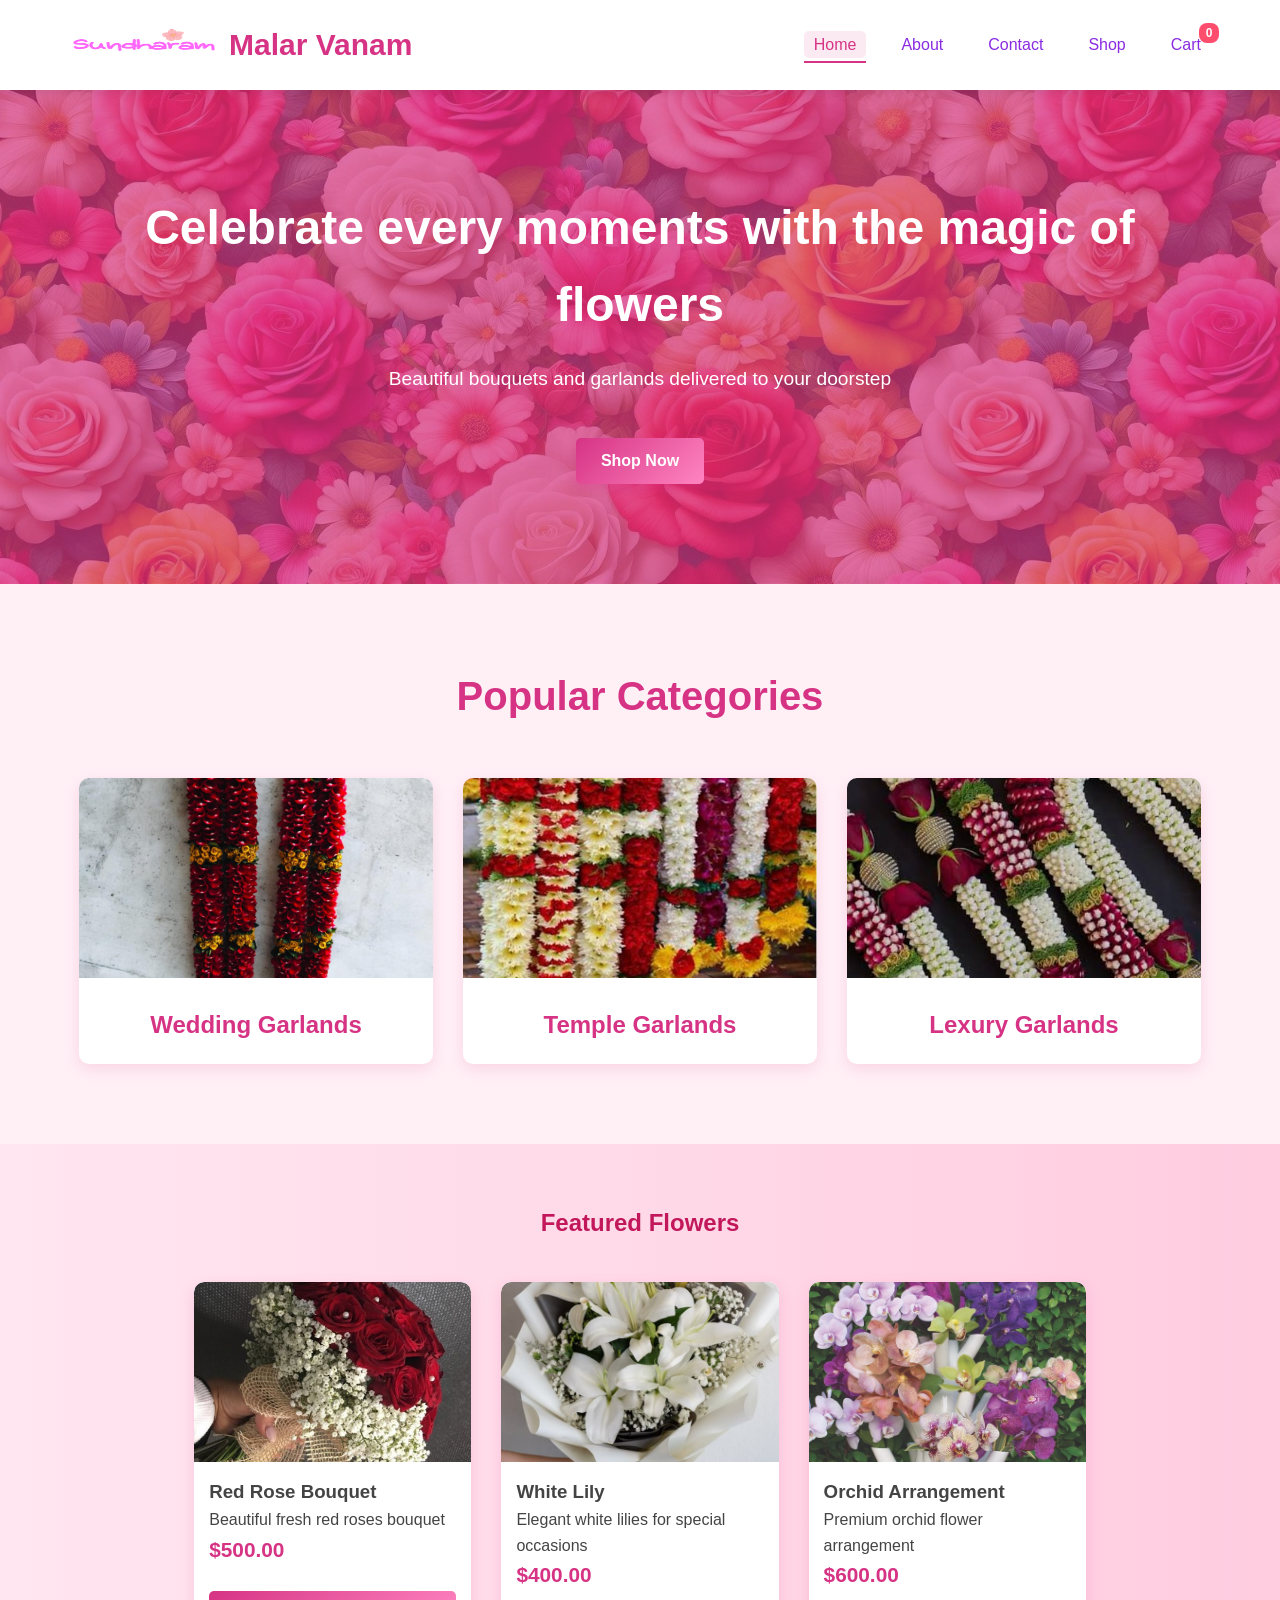
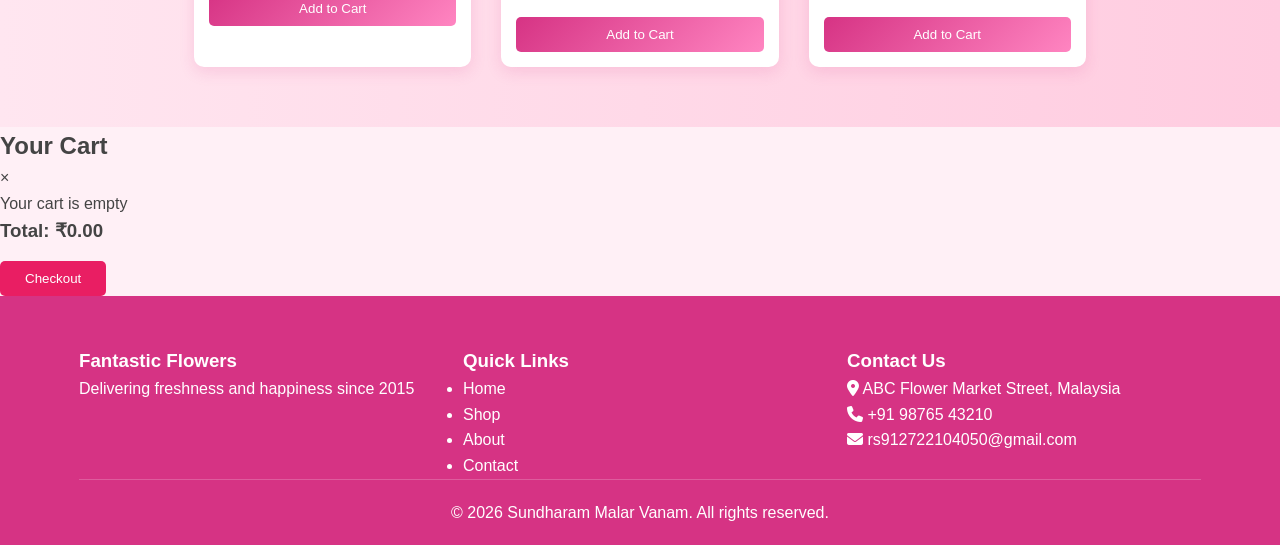
<file: index.html>
<!DOCTYPE html>
<html lang="en">
<head>
    <meta charset="UTF-8">
    <title>Sundharam - Malar Vanam</title>
    <link rel="stylesheet" href="style.css">
    <link rel="stylesheet" href="https://cdnjs.cloudflare.com/ajax/libs/font-awesome/6.4.0/css/all.min.css">
</head>
<body>

    <!-- Header -->
    <header>
        <div class="container">
            <div class="logo">
                <img src="sun logo.jpeg" alt="Malar Vanam Logo">
                <h1>Malar Vanam</h1>
            </div>
            <nav>
                <ul class="nav-links">
                    <li><a href="index.html" class="active">Home</a></li>
                    <li><a href="about.html">About</a></li>
                    <li><a href="contact.html">Contact</a></li>
                    <li><a href="shop.html">Shop</a></li>
                    <li><a href="#" id="cartLink">Cart <span class="cart-count">0</span></a></li>
                </ul>
            </nav>
        </div>
    </header>

    <!-- Hero Section -->
    <section class="hero">
        <div class="container">
            <div class="hero-content">
                <h1>Celebrate every moments with the magic of flowers</h1>
                <p>Beautiful bouquets and garlands delivered to your doorstep</p>
                <a href="shop.html" class="btn-primary">Shop Now</a>
            </div>
        </div>
    </section> 

    <!-- Categories Section -->
    <section class="categories">
        <div class="container">
            <h2>Popular Categories</h2>
            <div class="category-grid">
                <div class="category-card">
                    <img src="Wedding Garlands.jpeg" alt="Wedding Garlands">
                    <h3>Wedding Garlands</h3>
                </div>
                <div class="category-card">
                    <img src="temple garlands.jpeg" alt="Temple Gralands">
                    <h3>Temple Garlands</h3>
                </div>
                <div class="category-card">
                    <img src="lexury garlands.jpeg" alt="Lexury Garlands">
                    <h3>Lexury Garlands</h3>
                </div>
            </div>
        </div>
    </section>

    <!-- Featured Flowers -->
    <section class="featured">
        <div class="container">
            <h2>Featured Flowers</h2>
            <div class="food-grid" id="featuredFlowers">
                <!-- Flower items will load here -->
            </div>
        </div>
    </section>
    <!-- Cart Sidebar -->
<div class="cart-container">
    <div class="cart-header">
        <h2>Your Cart</h2>
        <span class="close-btn">&times;</span>
    </div>

    <div class="cart-body">
        <p class="empty-cart">Your cart is empty</p>
    </div>

    <div class="cart-footer">
        <h3>Total: ₹0.00</h3>
        <button class="checkout-btn">Checkout</button>
    </div>
</div>

    <!-- Footer -->
    <footer>
        <div class="container">
            <div class="footer-content">
                <div class="footer-section">
                    <h3>Fantastic Flowers</h3>
                    <p>Delivering freshness and happiness since 2015</p>
                </div>

                <div class="footer-section">
                    <h3>Quick Links</h3>
                    <ul>
                        <li><a href="index.html">Home</a></li>
                        <li><a href="shop.html">Shop</a></li>
                        <li><a href="about.html">About</a></li>
                        <li><a href="contact.html">Contact</a></li>
                    </ul>
                </div>

                <div class="footer-section">
                    <h3>Contact Us</h3>
                    <p><i class="fas fa-map-marker-alt"></i> ABC Flower Market Street, Malaysia</p>
                    <p><i class="fas fa-phone"></i> +91 98765 43210</p>
                    <p><i class="fas fa-envelope"></i> rs912722104050@gmail.com</p>
                </div>
            </div>

            <div class="footer-bottom">
                <p>&copy; 2026 Sundharam Malar Vanam. All rights reserved.</p>
            </div>
        </div>
    </footer>

    <script src="script.js"></script>

</body>

</html>
</file>
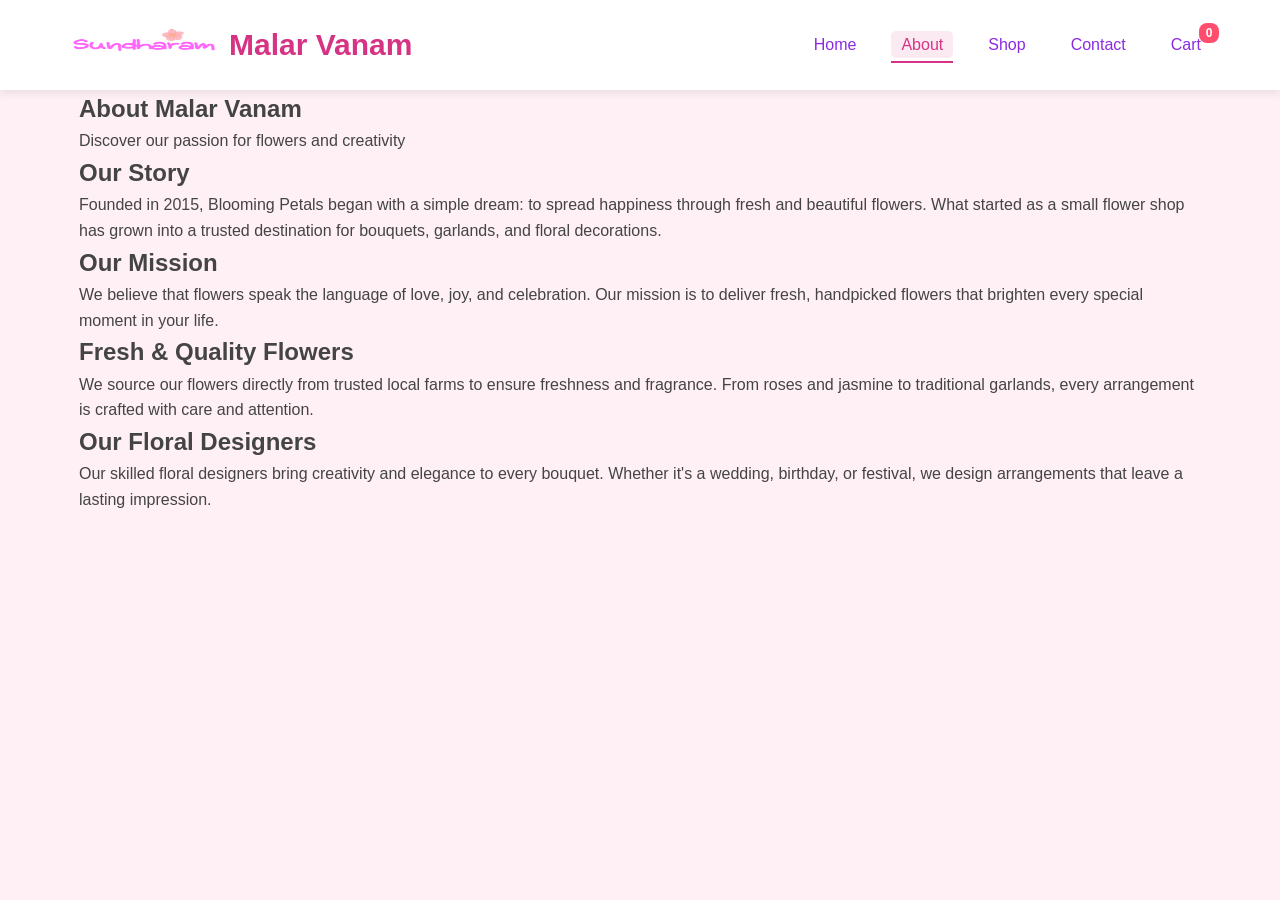
<file: about.html>
<!DOCTYPE html>
<html lang="en">
<head>
    <meta charset="UTF-8">
    <title>About Us - Sundharam Malar Vanam</title>
    <link rel="stylesheet" href="style.css">
    <link rel="stylesheet" href="https://cdnjs.cloudflare.com/ajax/libs/font-awesome/6.4.0/css/all.min.css">
</head>
<body>

    <!-- Header Section -->
    <header>
        <div class="container">
            <div class="logo">
                <img src="sun logo.jpeg" alt="Malar Vanam Logo">
                <h1>Malar Vanam</h1>
            </div>
            <nav>
                <ul class="nav-links">
                    <li><a href="index.html">Home</a></li>
                    <li><a href="about.html" class="active">About</a></li>
                    <li><a href="shop.html">Shop</a></li>
                    <li><a href="contact.html">Contact</a></li>
                    <li><a href="#" id="cartLink">Cart <span class="cart-count">0</span></a></li>
                </ul>
            </nav>
        </div>
    </header>

    <!-- About Section -->
    <section class="about-page">
        <div class="container">
            <div class="about-header">
                <h1>About Malar Vanam</h1>
                <p>Discover our passion for flowers and creativity</p>
            </div>
            
            <div class="about-content">
                <h2>Our Story</h2>
                <p>Founded in 2015, Blooming Petals began with a simple dream: to spread happiness through fresh and beautiful flowers. What started as a small flower shop has grown into a trusted destination for bouquets, garlands, and floral decorations.</p>
                
                <h2>Our Mission</h2>
                <p>We believe that flowers speak the language of love, joy, and celebration. Our mission is to deliver fresh, handpicked flowers that brighten every special moment in your life.</p>
                
                <h2>Fresh & Quality Flowers</h2>
                <p>We source our flowers directly from trusted local farms to ensure freshness and fragrance. From roses and jasmine to traditional garlands, every arrangement is crafted with care and attention.</p>
                
                <h2>Our Floral Designers</h2>
                <p>Our skilled floral designers bring creativity and elegance to every bouquet. Whether it's a wedding, birthday, or festival, we design arrangements that leave a lasting impression.</p>
            </div>
        </div>
    </section>
</file>
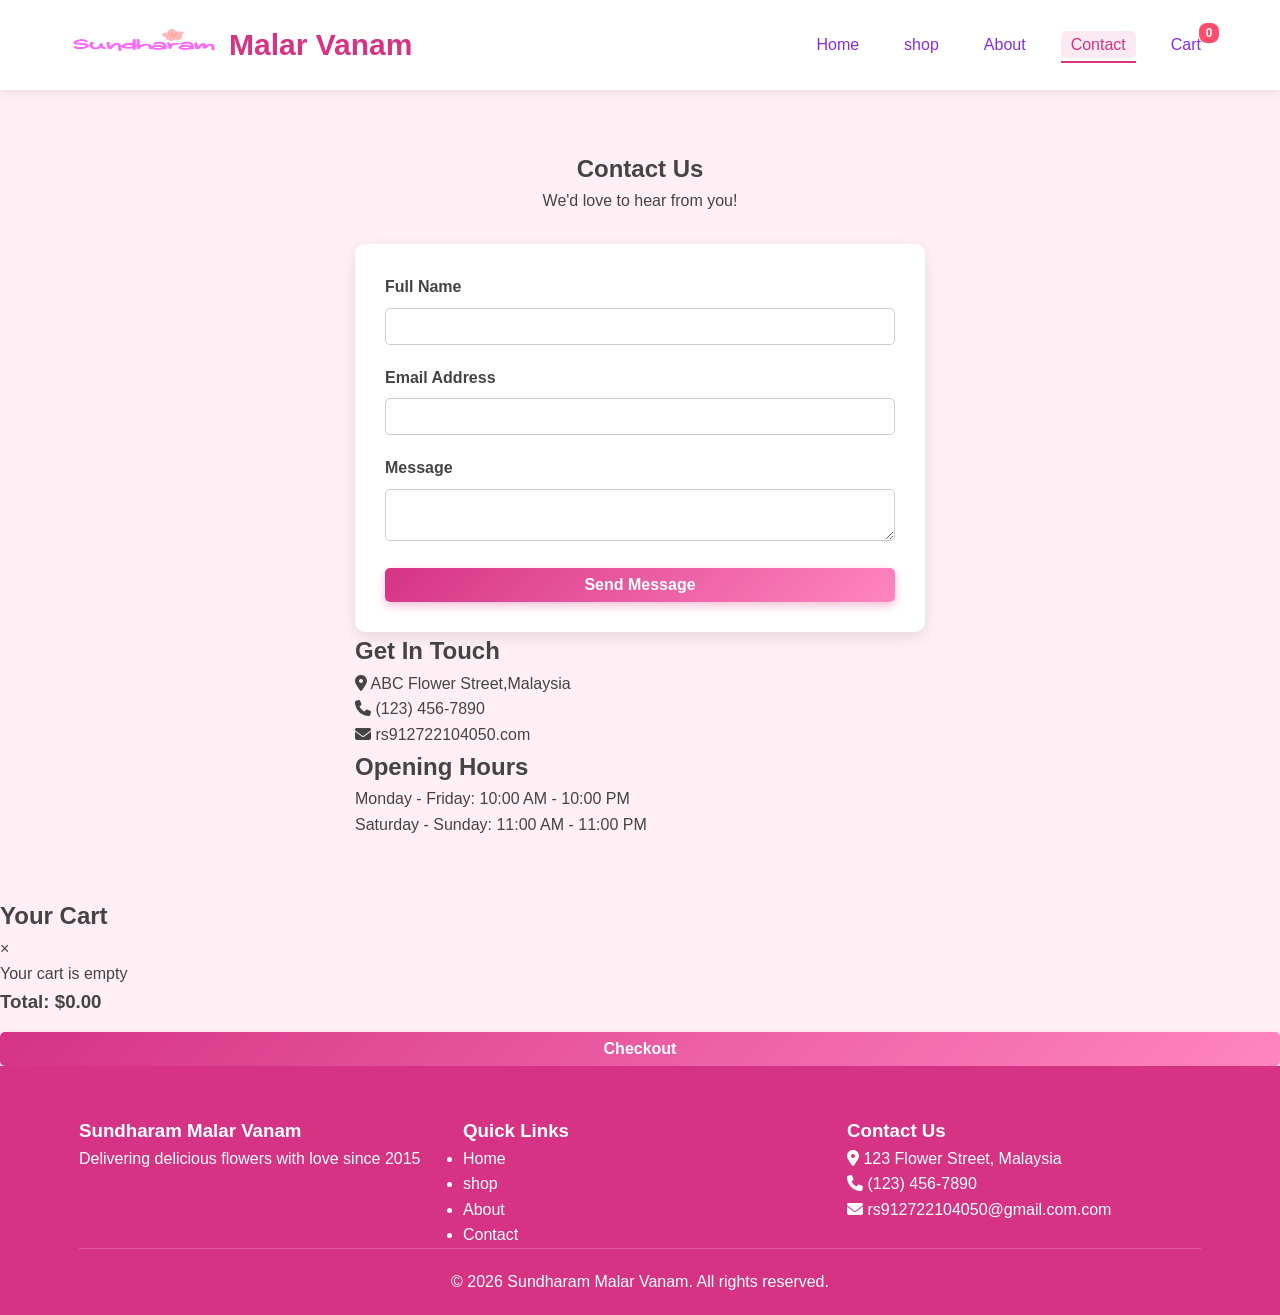
<file: contact.html>
<!DOCTYPE html>
<html lang="en">
<head>
    <meta charset="UTF-8">
    <meta name="viewport" content="width=device-width, initial-scale=1.0">
    <title>Contact Us - Sundharam Malar Vanam</title>
    <link rel="stylesheet" href="style.css">
    <link rel="stylesheet" href="https://cdnjs.cloudflare.com/ajax/libs/font-awesome/6.4.0/css/all.min.css">
</head>
<body>
    <!-- Header Section -->
    <header>
        <div class="container">
            <div class="logo">
                <img src="sun logo.jpeg" alt="Malar Vanam Logo">
                <h1>Malar Vanam</h1>
            </div>
            <nav>
                <ul class="nav-links">
                    <li><a href="index.html">Home</a></li>
                    <li><a href="shop.html">shop</a></li>
                    <li><a href="about.html">About</a></li>
                    <li><a href="contact.html" class="active">Contact</a></li>
                    <li><a href="#" id="cartLink">Cart <span class="cart-count">0</span></a></li>
                </ul>
            </nav>
        </div>
    </header>

    <!-- Contact Section -->
    <section class="contact-page">
        <div class="container">
            <div class="contact-header">
                <h1>Contact Us</h1>
                <p>We'd love to hear from you!</p>
            </div>
            
            <div class="contact-form">
                <form id="contactForm">
                    <div class="form-group">
                        <label for="name">Full Name</label>
                        <input type="text" id="name" name="name" required>
                    </div>
                    
                    <div class="form-group">
                        <label for="email">Email Address</label>
                        <input type="email" id="email" name="email" required>
                    </div>
                    
                    <div class="form-group">
                        <label for="message">Message</label>
                        <textarea id="message" name="message" required></textarea>
                    </div>
                    
                    <button type="submit" class="btn-primary">Send Message</button>
                </form>
            </div>
            
            <div class="contact-info">
                <div class="about-content">
                    <h2>Get In Touch</h2>
                    <p><i class="fas fa-map-marker-alt"></i> ABC Flower Street,Malaysia</p>
                    <p><i class="fas fa-phone"></i> (123) 456-7890</p>
                    <p><i class="fas fa-envelope"></i> rs912722104050.com</p>
                    
                    <h2>Opening Hours</h2>
                    <p>Monday - Friday: 10:00 AM - 10:00 PM</p>
                    <p>Saturday - Sunday: 11:00 AM - 11:00 PM</p>
                </div>
            </div>
        </div>
    </section>

    <!-- Cart Modal -->
    <div class="cart-modal" id="cartModal">
        <div class="cart-content">
            <div class="cart-header">
                <h2>Your Cart</h2>
                <span class="close-btn" id="closeCart">&times;</span>
            </div>
            <div class="cart-body">
                <div id="cartItems">
                    <!-- Cart items will be loaded here -->
                    <p class="empty-cart-message">Your cart is empty</p>
                </div>
                <div class="cart-footer">
                    <div class="cart-total">
                        <h3>Total: $<span id="cartTotal">0.00</span></h3>
                    </div>
                    <button class="btn-primary checkout-btn" id="checkoutBtn">Checkout</button>
                </div>
            </div>
        </div>
    </div>

    <!-- Footer -->
    <footer>
        <div class="container">
            <div class="footer-content">
                <div class="footer-section">
                    <h3>Sundharam Malar Vanam</h3>
                    <p>Delivering delicious flowers with love since 2015</p>
                </div>
                <div class="footer-section">
                    <h3>Quick Links</h3>
                    <ul>
                        <li><a href="index.html">Home</a></li>
                        <li><a href="Shop.html">shop</a></li>
                        <li><a href="about.html">About</a></li>
                        <li><a href="contact.html">Contact</a></li>
                    </ul>
                </div>
                <div class="footer-section">
                    <h3>Contact Us</h3>
                    <p><i class="fas fa-map-marker-alt"></i> 123 Flower Street, Malaysia</p>
                    <p><i class="fas fa-phone"></i> (123) 456-7890</p>
                    <p><i class="fas fa-envelope"></i> rs912722104050@gmail.com.com</p>
                </div>
            </div>
            <div class="footer-bottom">
                <p>&copy; 2026 Sundharam Malar Vanam. All rights reserved.</p>
            </div>
        </div>
    </footer>

    <script src="script.js"></script>
</body>

</html>
</file>
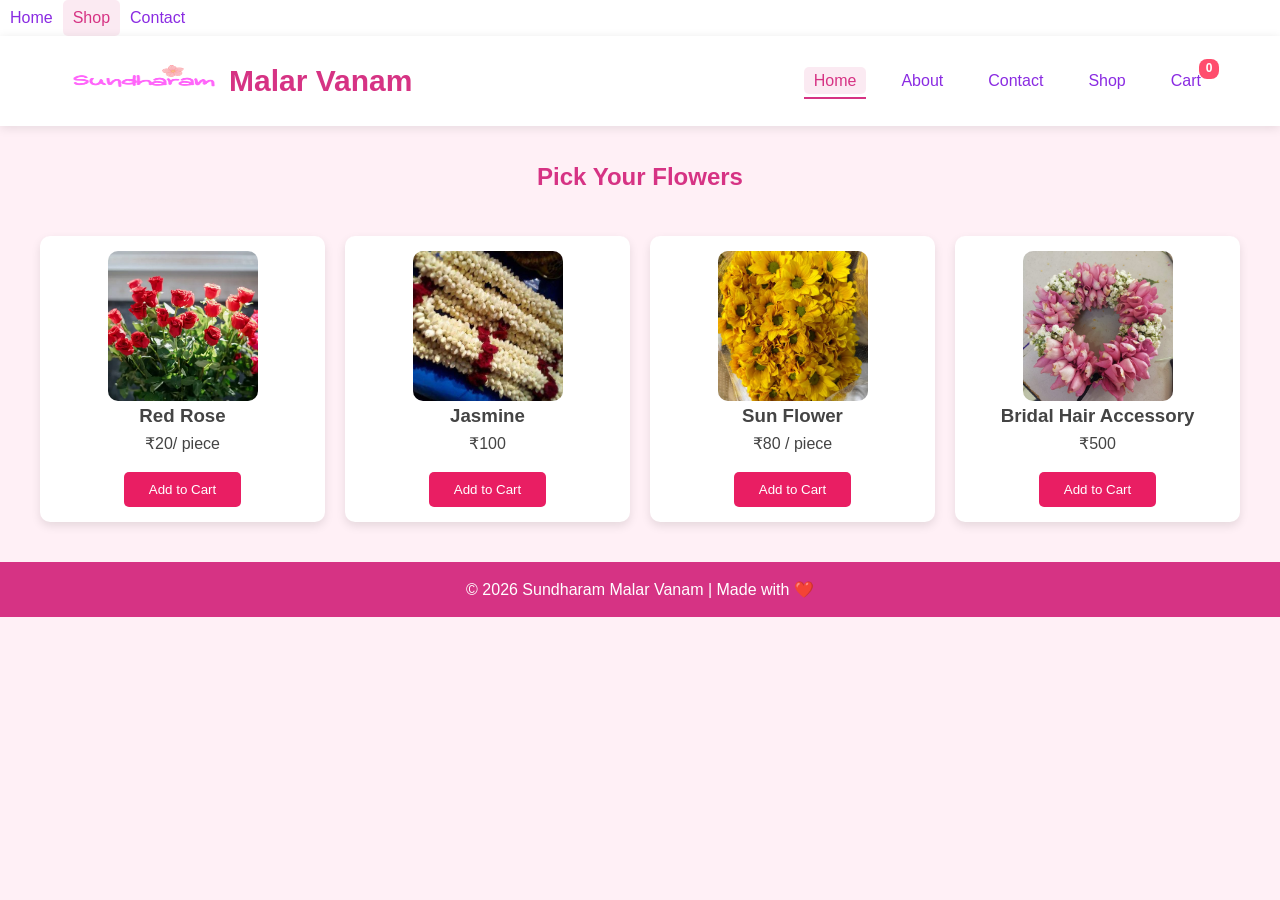
<file: shop.html>
<!DOCTYPE html>
<html lang="en">
<head>
    <meta charset="UTF-8">
    <title>Flower Shop</title>
    <link rel="stylesheet" href="style.css">
</head>
<body>

    <!-- Header -->
    <header>


        <nav class="nav-links">
            <a href="index.html">Home</a>
            <a href="shop.html" class="active">Shop</a>
            <a href="contact.html">Contact</a>
        </nav>
    </header> 

       <header>
        <div class="container">
            <div class="logo">
                <img src="sun logo.jpeg" alt="Malar Vanam Logo">
                <h1>Malar Vanam</h1>
            </div>
            <nav>
                <ul class="nav-links">
                    <li><a href="index.html" class="active">Home</a></li>
                    <li><a href="about.html">About</a></li>
                    <li><a href="contact.html">Contact</a></li>
                 <li><a href="shop.html">Shop</a></li> 
                    <li><a href="#" id="cartLink">Cart <span class="cart-count">0</span></a></li>
                </ul>
            </nav>
        </div>
    </header>

    <!-- Shop Section -->
    <section class="shop">
        <h2>Pick Your Flowers</h2>

        <div class="products">

            <div class="card">
                <img src="red rose.jpeg" alt="Rose">
                <h3>Red Rose</h3>
                <p>₹20/ piece</p>
                <button>Add to Cart</button>
            </div>

            <div class="card">
                <img src="jasmine garlands.jpeg" alt="Jasmine">
                <h3>Jasmine</h3>
                <p>₹100</p>
                <button>Add to Cart</button>
            </div>

            <div class="card">
                <img src="sunflower Bouquet.jpeg" alt="Sunflower">
                <h3>Sun Flower</h3>
                <p>₹80 / piece</p>
                <button>Add to Cart</button>
            </div>

            <div class="card">
                <img src="Bridal Hair Accessory.jpeg" alt="Bridal Hair Accessory">
                <h3>Bridal Hair Accessory</h3>
                <p>₹500</p>
                <button>Add to Cart</button>
            </div>

        </div>
    </section>

    <!-- Footer -->
    <footer style="text-align: center; padding: 15px 0;">
        <p>© 2026 Sundharam Malar Vanam | Made with ❤️</p>
    </footer>

</body>
</html>
</file>
<file: style.css>
/* Global Styles */
* {
    margin: 0;
    padding: 0;
    box-sizing: border-box;
}

body {
    font-family: 'Segoe UI', Tahoma, Geneva, Verdana, sans-serif;
    background-color: #fff0f6;
    color: #444;
    line-height: 1.6;
}

.container {
    width: 90%;
    max-width: 1200px;
    height: fit-content;
    margin: 0 auto;
    padding: 0 15px;
}

.btn-primary {
    display: inline-block;
    width: auto;
    background: linear-gradient(135deg, #d63384, #ff85c1);
    color: white;
    padding: 8px 20px;
    border: none;
    border-radius: 5px;
    cursor: pointer;
    font-size: 16px;
    font-weight: 600;
    text-decoration: none;
    transition: all 0.3s ease;
    box-shadow: 0 4px 10px rgba(214, 51, 132, 0.3);
}

.btn-primary:hover {
    background: linear-gradient(135deg, #ff85c1, #d63384);
    transform: translateY(-2px);
    box-shadow: 0 6px 15px rgba(214, 51, 132, 0.4);
}

/* Header */
header {
    background: white;
    box-shadow: 0 2px 10px rgba(0, 0, 0, 0.1);
    position: sticky;
    top: 0;
    z-index: 1000;
}

header .container {
    display: flex;
    justify-content: space-between;
    align-items: center;
    padding: 0 5px;
}

header img {
    width:100px;
    height:50px;
}

.logo {
    display: flex;
    align-items: center;
}

.logo img {
    height: 90px;
    width:150px;
    margin-right: 10px;
}

.logo h1 {
    color: #d63384;
    font-size: 30px;
}

.nav-links {
    display: flex;
    list-style: none;
}

.nav-links li {
    margin-left: 25px;
}

.nav-links a {
    text-decoration: none;
    color: blueviolet;
    font-weight: 500;
    transition: 0.3s;
    position: relative;
    padding: 5px 10px;
    border-radius: 5px;
}

.nav-links a:hover,
.nav-links a.active {
    color: #d63384;
    background-color: rgba(214, 51, 132, 0.1);
}

.nav-links a::after {
    content: '';
    position: absolute;
    bottom: -5px;
    left: 0;
    width: 0;
    height: 2px;
    background: #d63384;
    transition: width 0.3s;
}

.nav-links a:hover::after,
.nav-links a.active::after {
    width: 100%;
}

.cart-count {
    position: absolute;
    top: -8px;
    right: -8px;
    background: #ff4d6d;
    color: white;
    font-size: 12px;
    font-weight: bold;
    width: 20px;
    height: 20px;
    border-radius: 40%;
    display: flex;
    justify-content: center;
    align-items: center;
}

/* Hero */
.hero {
    background: linear-gradient(rgba(214, 51, 132, 0.7), rgba(214, 51, 132, 0.7)),
                url('background.webp');
    background-size: cover;
    background-position: center;
    color: white;
    padding: 100px 0;
    text-align: center;
}

.hero-content h1 {
    font-size: 3rem;
    margin-bottom: 20px;
}

.hero-content p {
    font-size: 1.2rem;
    margin-bottom: 24px;
}

/* Categories */
.categories {
    padding: 80px 0;
}

.categories h2 {
    text-align: center;
    font-size: 2.5rem;
    margin-bottom: 50px;
    color: #d63384;
}

.category-grid {
    display: grid;
    grid-template-columns: repeat(auto-fit, minmax(250px, 1fr));
    gap: 30px;
}

.category-card {
    background: white;
    border-radius: 10px;
    overflow: hidden;
    box-shadow: 0 5px 15px rgba(214, 51, 132, 0.15);
    transition: 0.3s;
    text-align: center;
}

.category-card:hover {
    transform: translateY(-8px);
    box-shadow: 0 10px 25px rgba(214, 51, 132, 0.25);
}

.category-card img {
    width: 100%;
    height: 200px;
    object-fit: cover;
}

.category-card h3 {
    padding: 20px;
    font-size: 1.5rem;
    color: #d63384;
}

/* Featured */
.featured {
    background: linear-gradient(to right, #ffe6f0, #ffcce0);
    padding: 60px 10%;
}

.featured h2 {
    text-align: center;
    color: #c2185b;
    margin-bottom: 40px;
}

.featured-container {
    align-items: center;
    justify-content: space-between;
    gap: 20px;
}

.featured-container {
display: flex;
justify-content: center;
}

.image-container {
display: flex;
justify-content: center;
gap: 20px;
flex-wrap: wrap;
}

.image-container img {
width:200px;
height:auto;
object-fit: cover;
border-radius: 10px;
}


.featured-content {
    max-width: 200px;
}

.featured-content h3 {
    margin-bottom: 10px;
}

.featured-content p {
    margin-bottom: 15px;
    color: gray;
}


.price {
    color: #e91e63;
    font-size: 20px;
    font-weight: bold;
}

button {
    margin-top: 15px;
    padding: 10px 25px;
    border: none;
    background-color: #e91e63;
    color: white;
    border-radius: 5px;
    cursor: pointer;
}

button:hover {
    background-color: #c2185b;
}

.food-grid {
    display: grid;
    grid-template-columns: repeat(auto-fit, minmax(250px, 1fr));
    gap: 30px;
}

.food-card {
    background: white;
    border-radius: 10px;
    overflow: hidden;
    box-shadow: 0 5px 15px rgba(214, 51, 132, 0.15);
    transition: 0.3s;
    text-align: center;
}

.food-card:hover {
    transform: translateY(-5px);
    box-shadow: 0 10px 25px rgba(214, 51, 132, 0.25);
}

.food-card img {
    width: 100%;
    height: 180px;
    object-fit: cover;
}

.food-info {
    padding: 20px;
}

.food-info h3 {
    font-size: 1.5rem;
    margin-bottom: 10px;
    color: #d63384;
}

.price {
    font-size: 1.3rem;
    font-weight: bold;
    color: #d63384;
    margin-bottom: 15px;
    display: block;
}

.add-to-cart {
    width: 100%;      /*Eeee*/
    
    padding: 10px;
    background: linear-gradient(135deg, #d63384, #ff85c1);
    color: white;
    border: none;
    border-radius: 5px;
    cursor: pointer;
}

/* Footer */
footer {
    background: #d63384;
    color: white;
    padding: 50px 0 20px;
}

 a{
    text-decoration: none;
    color: white;
}
a:hover {
  color: black;
}
.footer-content {
    display: grid;
    grid-template-columns: repeat(auto-fit, minmax(250px, 1fr));
    gap: 30px;
}

.footer-bottom {
    text-align: center;
    padding-top: 20px;
    border-top: 1px solid rgba(255,255,255,0.2);
}

/* Responsive */
@media (max-width: 768px) {
    .nav-links {
        display: none;
    }

    .hero-content h1 {
        font-size: 2rem;
    }

    .categories h2,
    .featured h2 {
        font-size: 2rem;
    }
}
/* Eeeee*/

/* Make all featured flower images same size */
.flower-card img {
    width: 100%;
    height: 180px;        /* Same height for all */
    object-fit: cover;    /* Crop without stretching */
    border-radius: 10px 10px 0 0;
}

/* Make card equal height */
.flower-card {
    background: white;
    border-radius: 10px;
    overflow: hidden;
    box-shadow: 0 5px 15px rgba(214, 51, 132, 0.15);
    transition: 0.3s;
    display: flex;
    flex-direction: column;
}

/* Content spacing */
.flower-info {
    padding: 15px;
    flex-grow: 1;
}


/* Make button full width */
.add-to-cart {
    width: 100%;
    padding: 10px;
    margin-top: 10px;
}

/* fff*/

/* Product Grid */
.products {
    display: grid;
    grid-template-columns: repeat(auto-fit, minmax(220px, 1fr));
    gap: 20px;
    padding: 40px;
}

/* Card Design */
.card {
    background: white;
    padding: 15px;
    border-radius: 10px;
    text-align: center;
    box-shadow: 0 4px 10px rgba(0,0,0,0.1);
}

/* SMALL & SAME SIZE IMAGES */
.card img {
    width: 150px;       /* smaller width */
    height: 150px;      /* same height */
    object-fit: cover;  /* crop properly */
    border-radius: 10px;
    display: block;
    margin: 0 auto;     /* center image */
}
/*Demo*/
/* Contact Page Layout */
.contact-page {
    padding: 60px 20px;
}

/* Center container content */
.contact-page .container {
    max-width: 600px;     /* control width */
    margin: 0 auto;       /* center horizontally */
}

/* Center header text */
.contact-header {
    text-align: center;
    margin-bottom: 30px;
}

/* Contact Form Box */
.contact-form {
    background: #ffffff;
    padding: 30px;
    border-radius: 10px;
    box-shadow: 0 5px 15px rgba(0,0,0,0.1);
}

/* Form Groups */
.form-group {
    margin-bottom: 20px;
}

.form-group label {
    display: block;
    margin-bottom: 8px;
    font-weight: 600;
}

.form-group input,
.form-group textarea {
    width: 100%;
    padding: 10px;
    border-radius: 5px;
    border: 1px solid #ccc;
}

/* Center Button */
.btn-primary {
    display: block;
    width: 100%;
}

/* Hero Section: Center Shop Now Button and Make It Smaller */
.hero .hero-content {
    text-align: center;  /* Center all content inside hero-content */
}

.hero .btn-primary {
    display: inline-block;       /* Button width fits content */
    width: auto;                 /* Do not stretch full width */
    font-size: 16px;             /* Smaller font */
    padding: 10px 25px;          /* Compact padding */
    border-radius: 5px;          /* Rounded corners */
    margin-top: 20px;            /* Space from text above */
    text-align: center;          /* Center text inside button */
}

/* shop */
.shop h2{
    text-align: center;
    padding-top: 2.5%;
    color: #d63384;

}
</file>
